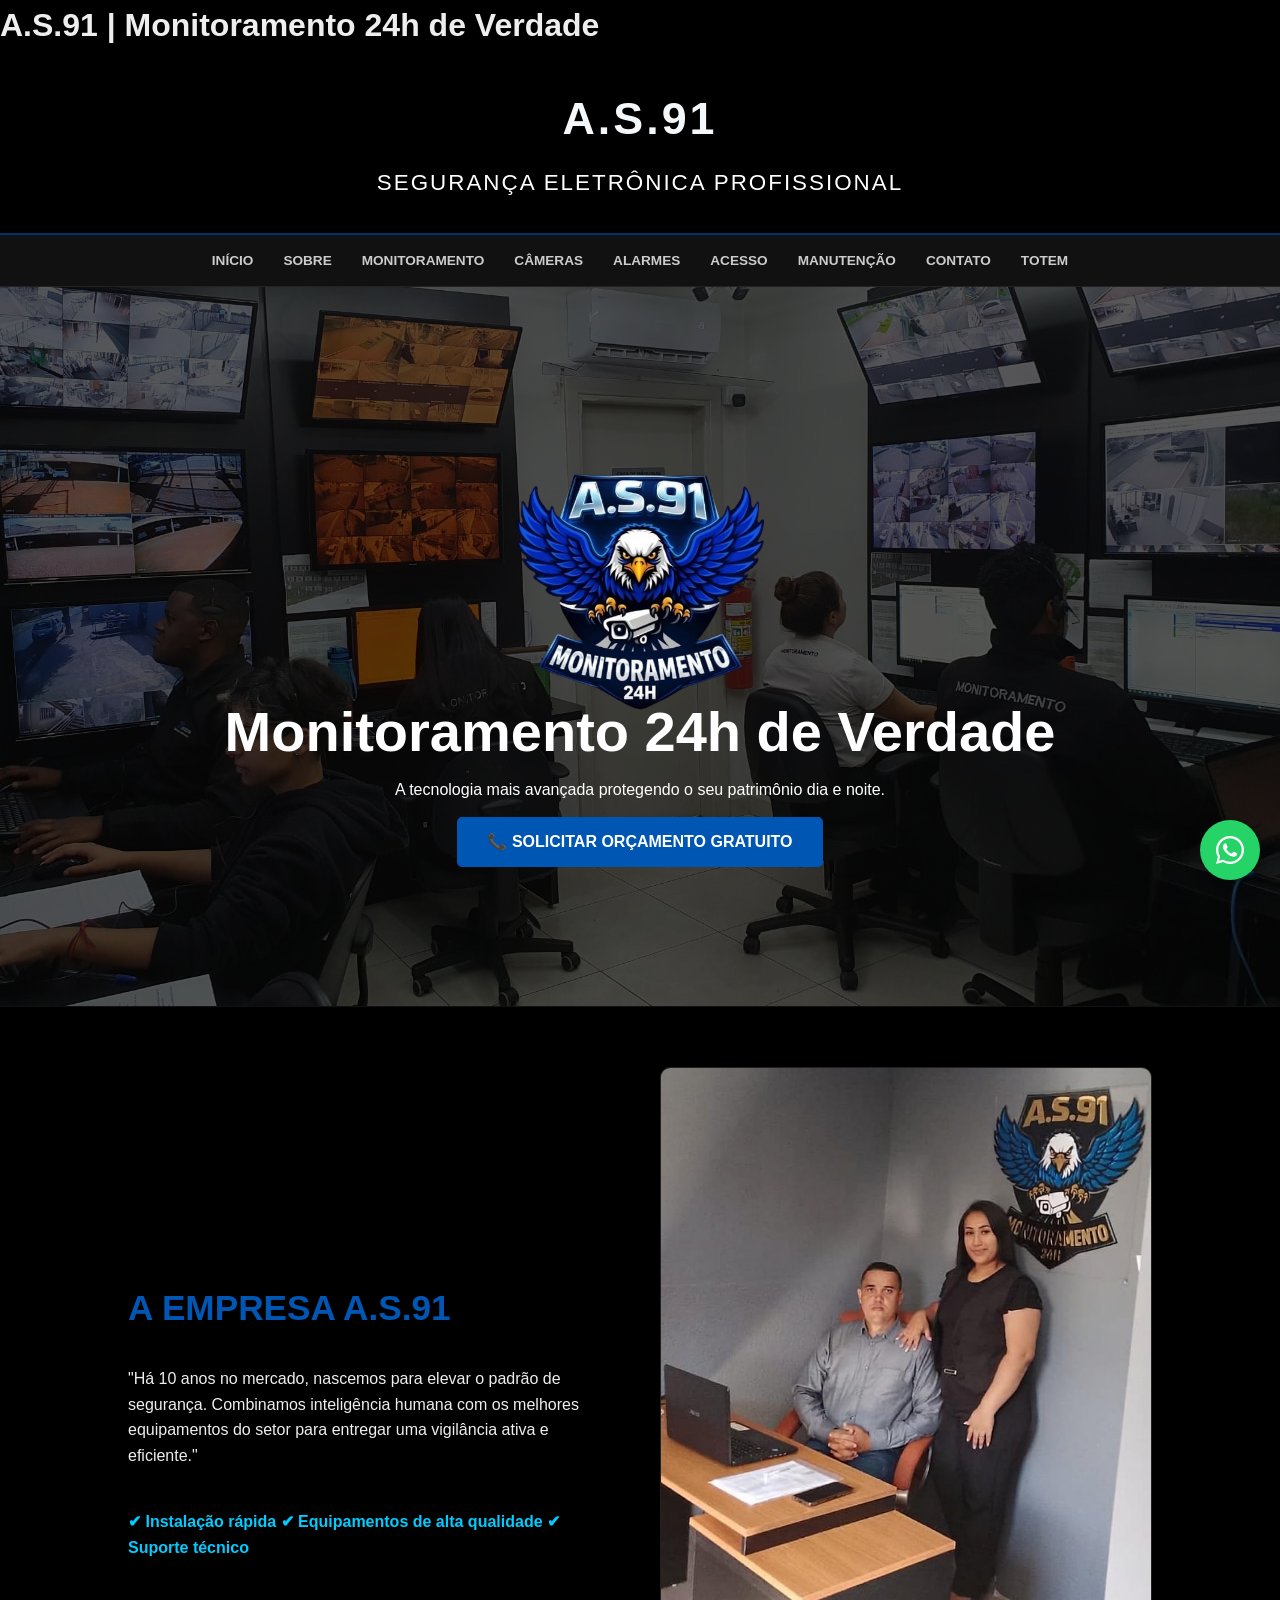
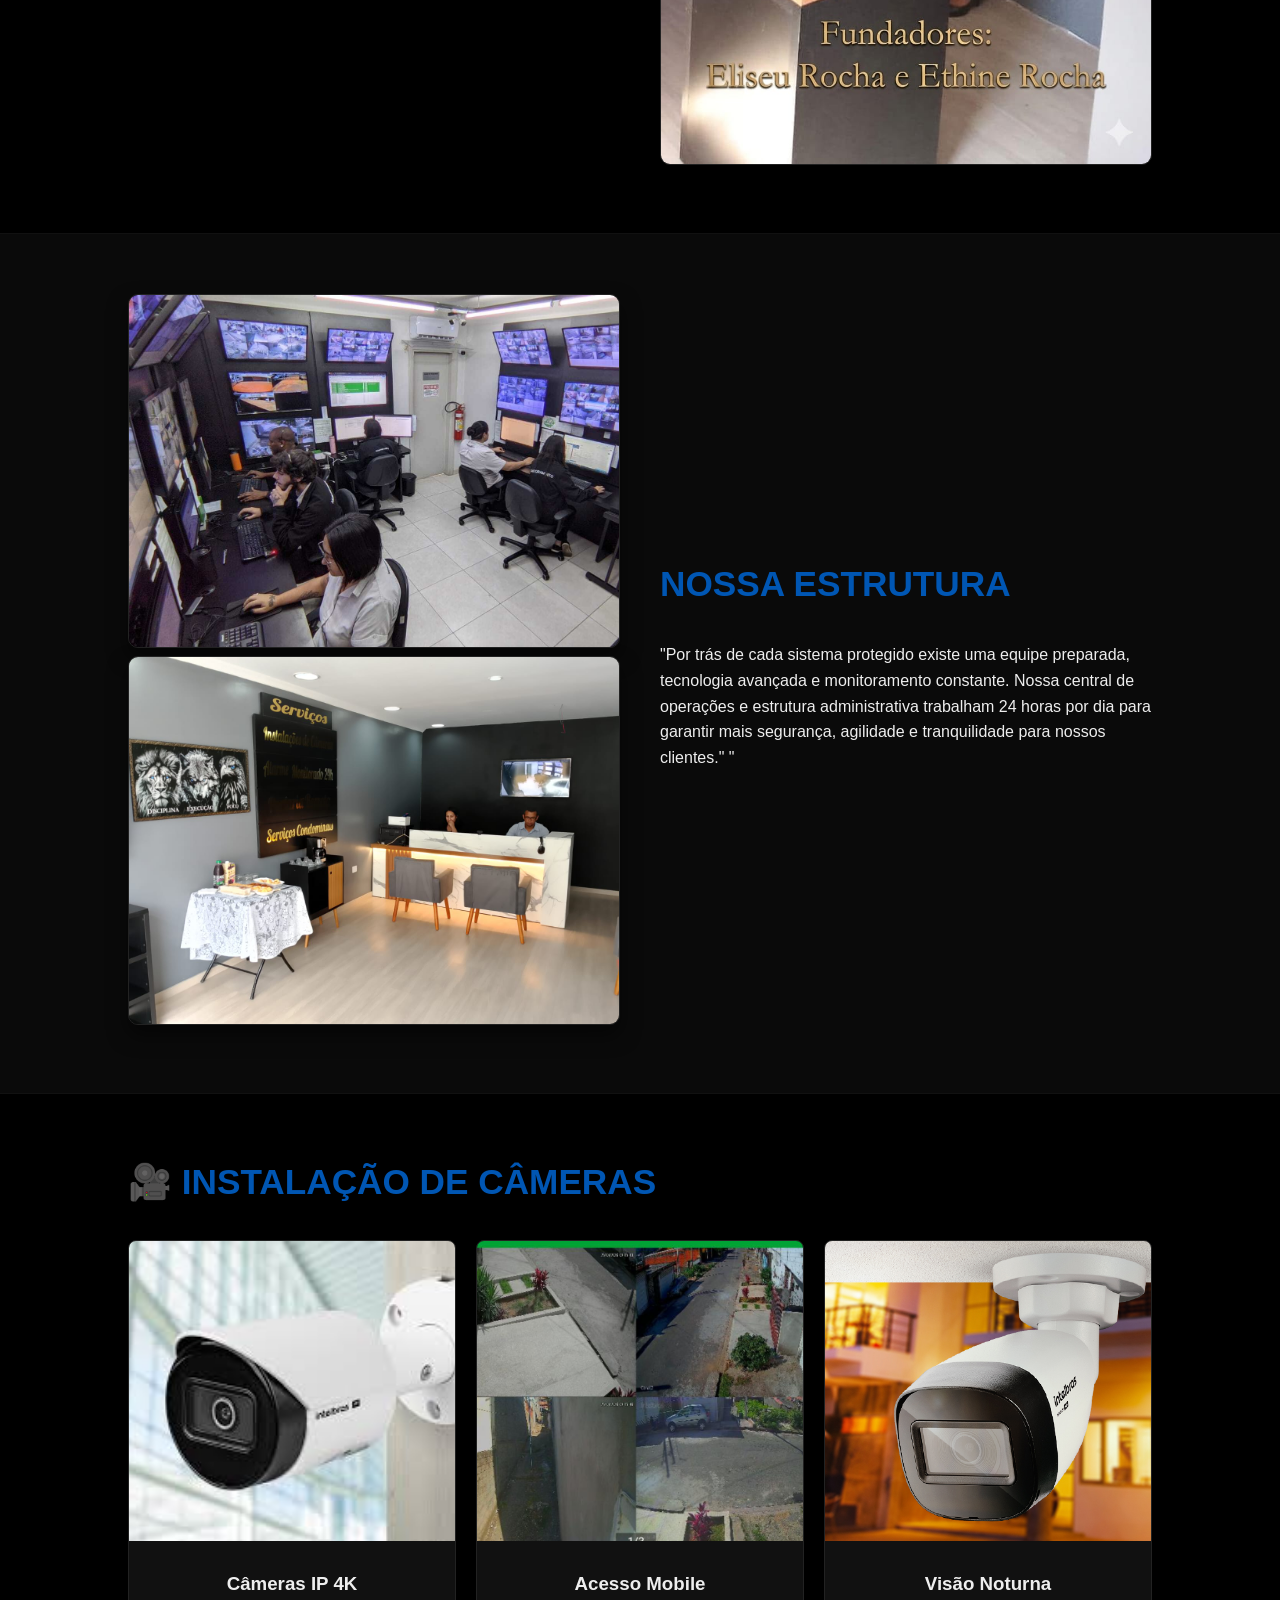
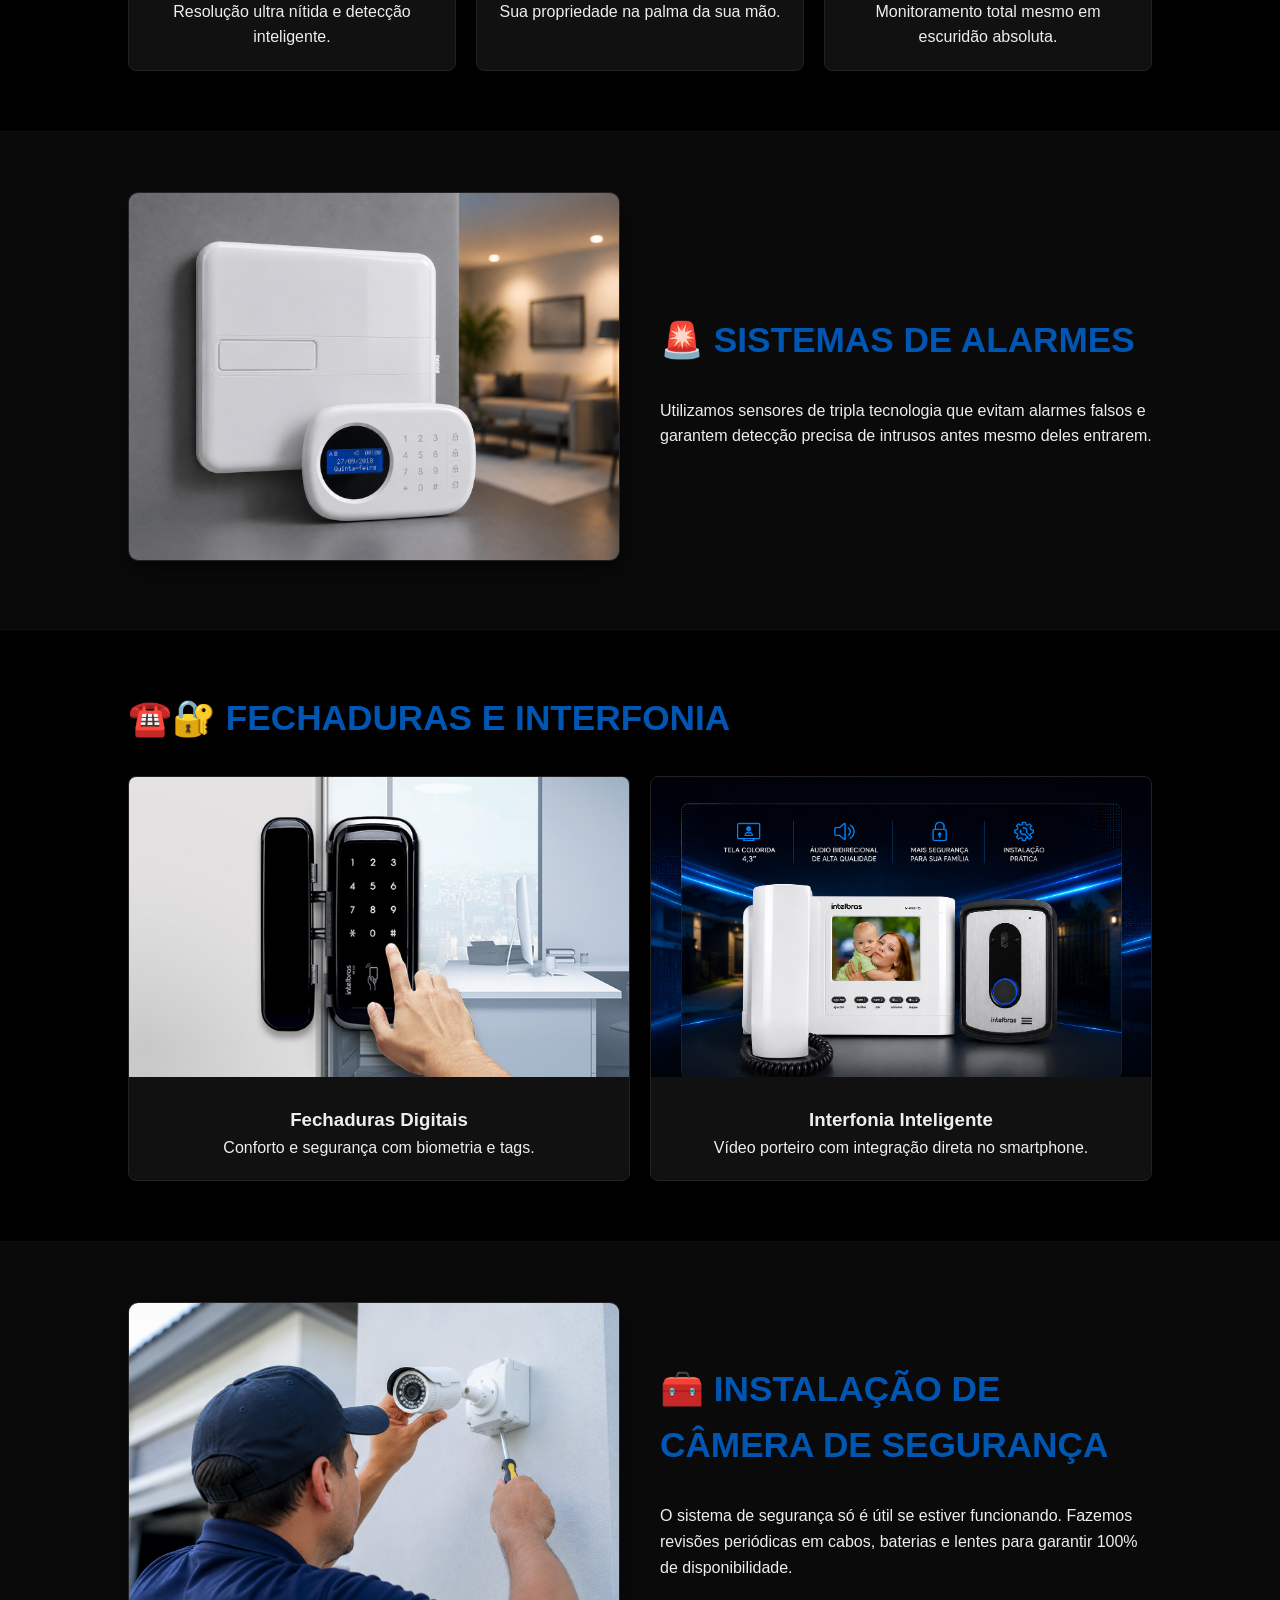
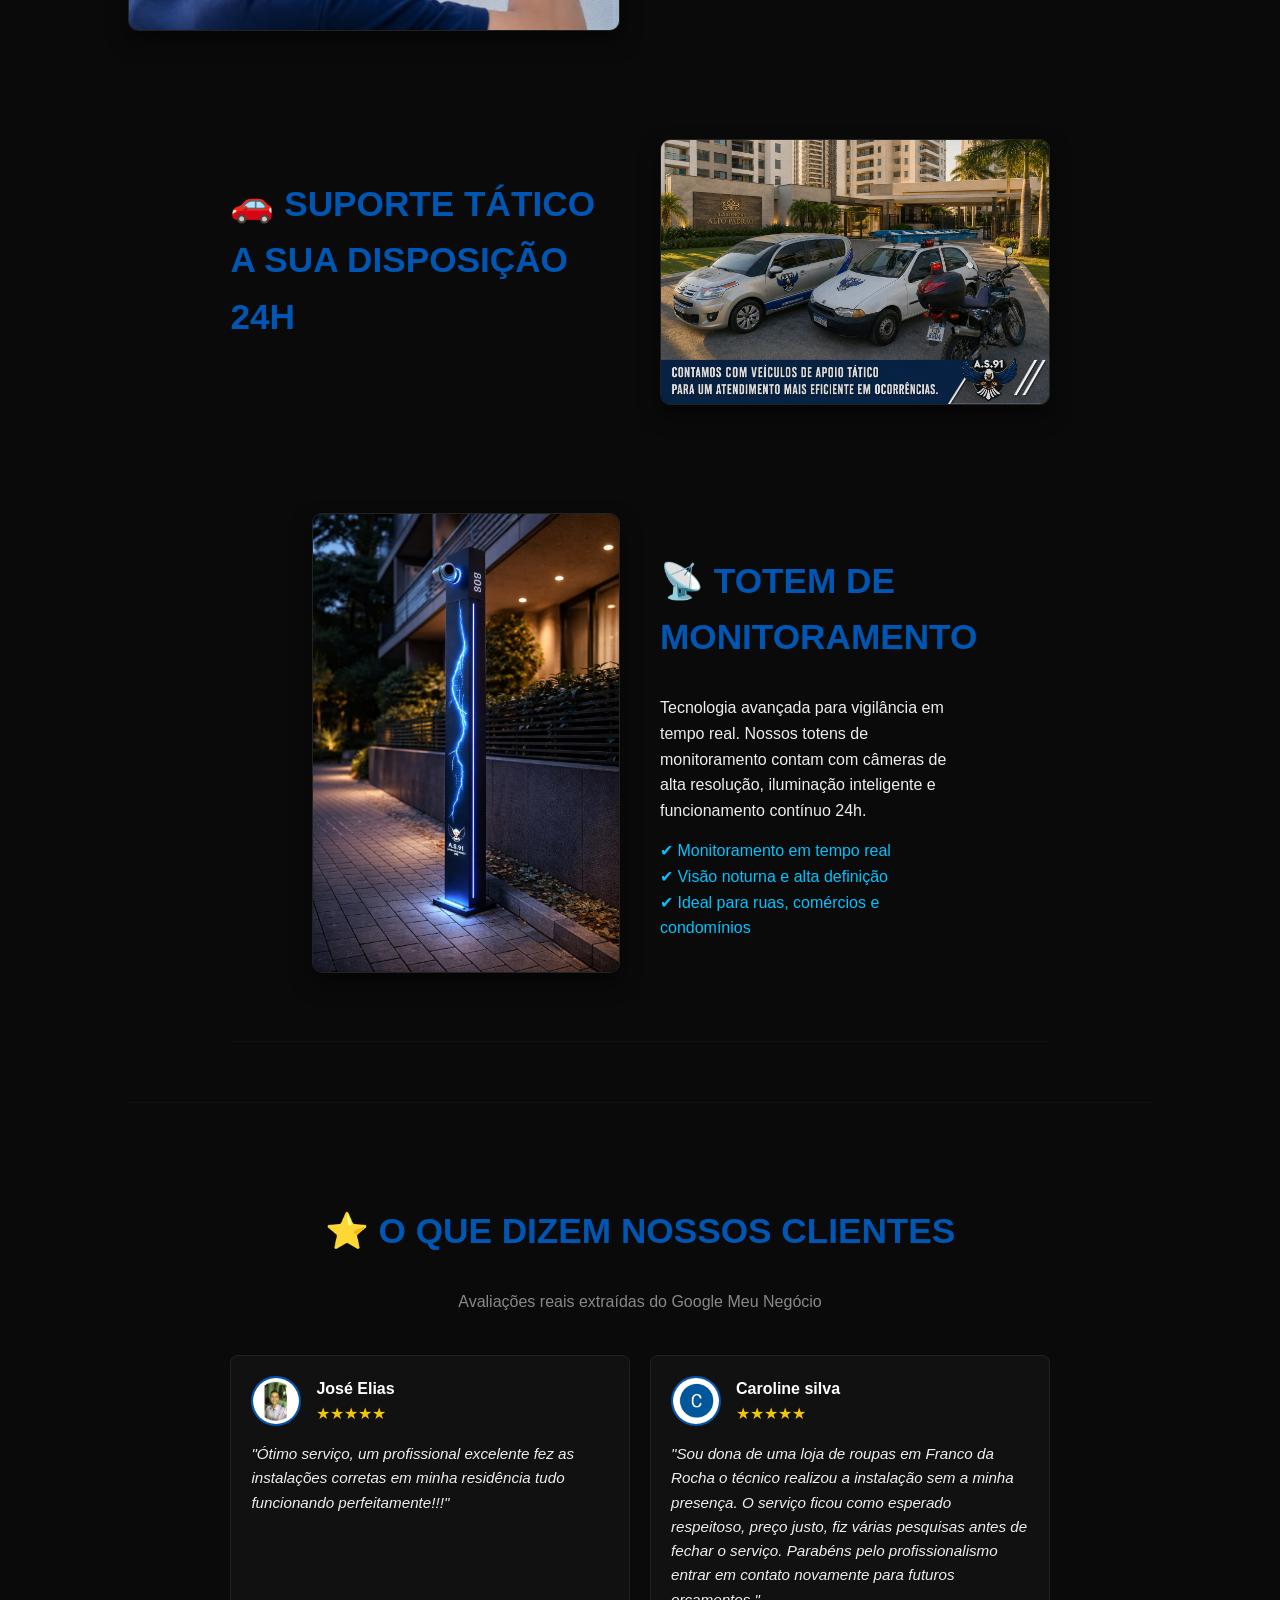
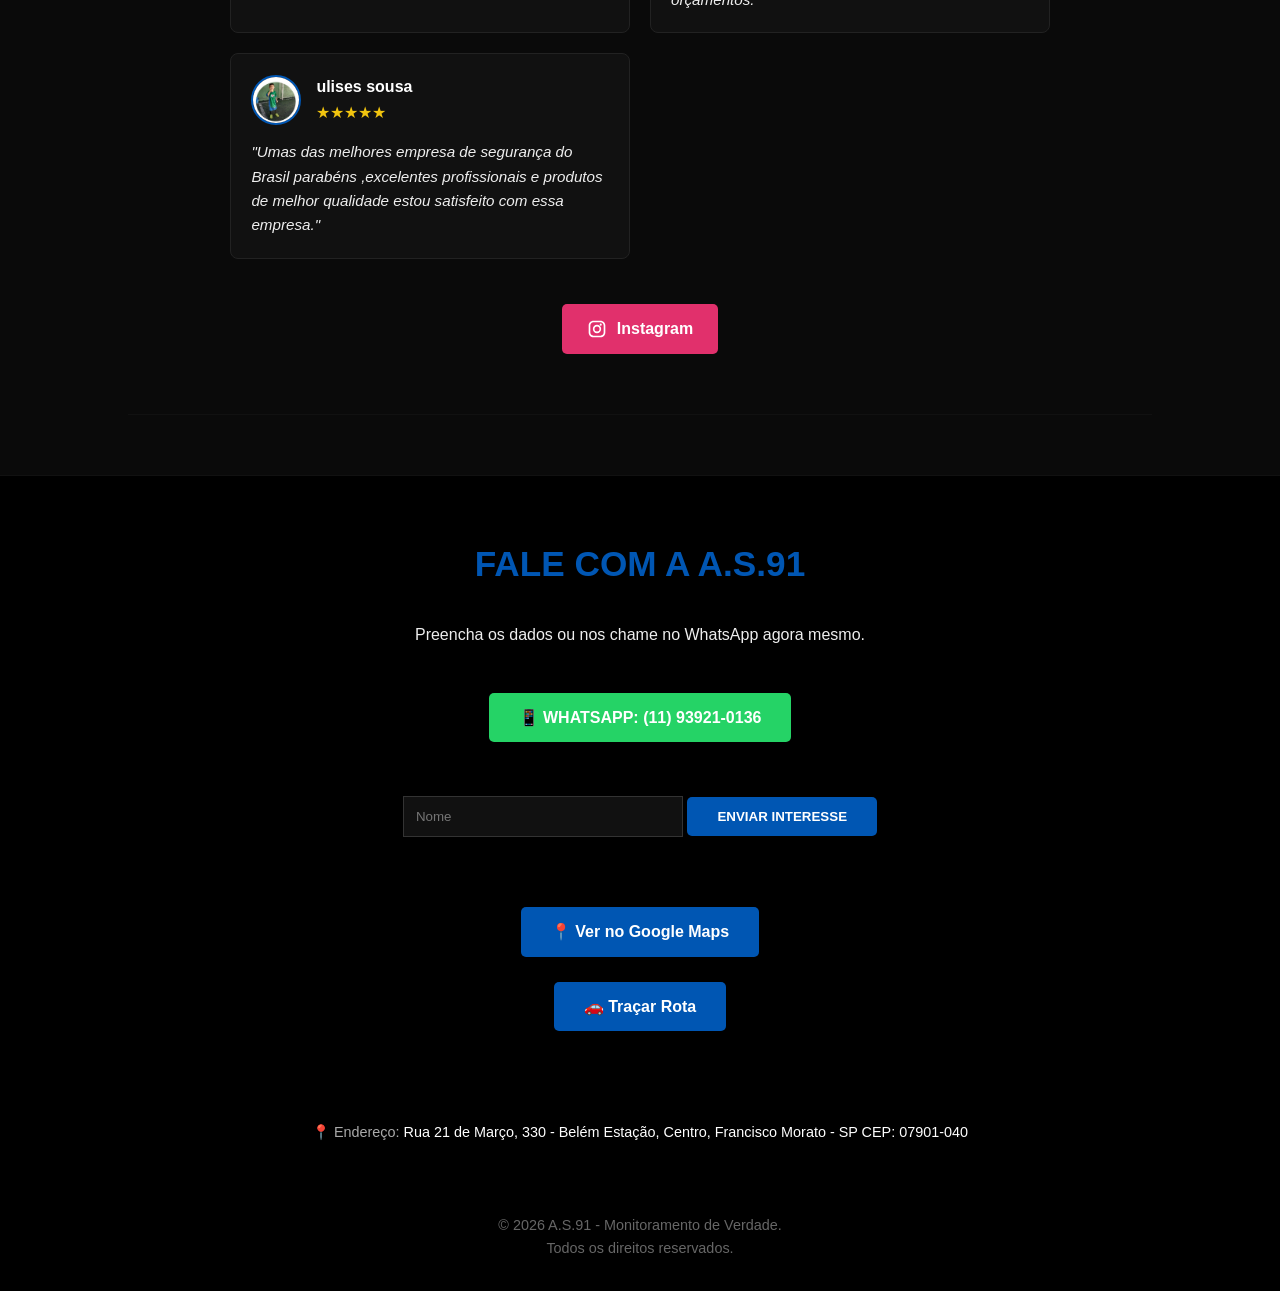
<file: index.html>
<!DOCTYPE html>
<html lang="pt-br">
<head>
    <meta charset="UTF-8">
    <meta name="viewport" content="width=device-width, initial-scale=1.0">
    <H1>A.S.91 | Monitoramento 24h de Verdade</H1>
    <link rel="icon" type="image/png" href="imagens/favicon.png.jpeg">
    <head>


    <style>
       
        .card img,
.flex-img img {
    transition: all 0.4s ease;
}

/* efeito ao passar o mouse */
.card img:hover,
.flex-img img:hover {
    transform: scale(1.06);
    filter: brightness(1.2) contrast(1.1);
    box-shadow: 0 20px 40px rgba(0, 86, 179, 0.4);
}
        /* Estilos Gerais - Paleta Preta e Azul Profundo */
        * { margin: 0; padding: 0; box-sizing: border-box; font-family: 'Segoe UI', Roboto, sans-serif; }
        body { line-height: 1.6; color: #eee; background-color: #000000; scroll-behavior: smooth; }
        header h2 {
    font-size: 2.8rem;
    color: #f4f8fa;
    font-weight: 800;
    letter-spacing: 3px;
    margin-bottom: 10px;
}

header h1 {
    font-size: 1.4rem;
    color: #ffffff;
    font-weight: 300;
    letter-spacing: 2px;
    text-transform: uppercase;
}
        
        /* Menu Estático (Não Fixo) */
        header { background: #000; color: white; padding: 2rem 5%; text-align: center; border-bottom: 2px solid #003366; }
        nav { background: #111; padding: 15px 0; text-align: center; border-bottom: 1px solid #222; }
        nav a { color: #ccc; margin: 0 15px; text-decoration: none; font-weight: bold; cursor: pointer; transition: 0.3s; text-transform: uppercase; font-size: 0.85rem; }
        nav a:hover { color: #0056b3; }
        .menu-toggle {
    display: none;
    color: white;
    font-size: 30px;
    cursor: pointer;
    padding: 10px;
}

.menu-links {
    display: flex;
    justify-content: center;
    flex-wrap: wrap;
}

@media (max-width: 768px) {

    .menu-toggle {
        display: block;
        text-align: center;
    }

    .menu-links {
        display: none;
        flex-direction: column;
        width: 100%;
        text-align: center;
    }

    .menu-links.active {
        display: flex;
    }

    .menu-links a {
        margin: 10px 0;
        display: block;
    }
}

        /* Estilo das Seções */
      section {
    padding: 60px 10%;
    border-bottom: 1px solid #111;
    overflow: hidden;
}
    
        h2 { margin-bottom: 30px; font-size: 2.2rem; color:#0056b3; text-transform: uppercase; }
        
        /* Layout de Imagens */
        .flex-container { display: flex; align-items: center; gap: 40px; flex-wrap: wrap; }
        .flex-text { flex: 1; min-width: 300px; }
        .flex-img { flex: 1; min-width: 300px; }
        .flex-img img { width: 100%; border-radius: 10px; box-shadow: 0 10px 20px rgba(0,0,0,0.5); border: 1px solid #222; }

        /* Hero */
.hero {
    background:
        linear-gradient(rgba(0, 0, 0, 0.8), rgba(58, 66, 66, 0.8));

    text-align: center;
    display: flex;
    flex-direction: column;
    justify-content: center;
    align-items: center;
    height: 70vh;
    color: white;
}

        .hero h1 {
    font-size: 3.5rem;
    color: #fff;
    margin-top: -40px;
}

        /* Grid de Cards */
        .grid { display: grid; grid-template-columns: repeat(auto-fit, minmax(280px, 1fr)); gap: 20px; margin-top: 30px; }
        .card { background: #111; border-radius: 8px; overflow: hidden; border: 1px solid #222; transition: 0.3s; }
        .card:hover { border-color: #0056b3; }
        .card img { width: 100%; height: 300px; object-fit: cover; }
        .card-content { padding: 20px; text-align: center; }

        .btn { background: #0056b3; color: white; padding: 12px 30px; border: none; border-radius: 5px; cursor: pointer; text-decoration: none; font-weight: bold; display: inline-block; margin-top: 15px; }
        
        footer { background: #000; color: #666; text-align: center; padding: 30px; font-size: 0.9rem; }
        .whatsapp-float {
    position: fixed;
    bottom: 20px;
    right: 20px;
    background: #25d366;
    width: 60px;
    height: 60px;
    border-radius: 50%;
    
    display: flex;
    align-items: center;
    justify-content: center;

    box-shadow: 0 5px 15px rgba(0,0,0,0.4);
    cursor: pointer;
    z-index: 999;
    
    transition: 0.3s;
}

.whatsapp-float:hover {
    transform: scale(1.1);
    background: #1ebe5d;
}
.logo-animado {
    width: 80%;
    max-width: 300px;
    height: auto;

    position: relative;
    top: 0p;

    animation: flutuar 3s ease-in-out infinite,
               brilho 2s infinite alternate;
}
@keyframes flutuar {
    0%,100% {
        transform: translateY(0);
    }
    50% {
        transform: translateY(-10px);
    }
}

@keyframes brilho {
    from {
        filter: drop-shadow(0 0 5px #0056b3);
    }
    to {
        filter: drop-shadow(0 0 20px #00c3ff);
    }
}
   @keyframes brilho {
    from {
        filter: drop-shadow(0 0 5px #0056b3);
    }
    to {
        filter: drop-shadow(0 0 20px #00c3ff);
    }
}
@keyframes flutuar {
    0%,100% {
        transform: translateY(0);
    }
    50% {
        transform: translateY(-10px);
    }
}

@keyframes brilho {
    from {
        filter: drop-shadow(0 0 5px #0056b3);
    }
    to {
        filter: drop-shadow(0 0 20px #00c3ff);
    }
}
.hero {
    position: relative;
    height: 80vh;
    overflow: hidden;
}

.hero-carousel {
    position: absolute;
    width: 100%;
    height: 100%;
    inset: 0;
}

.hero-carousel img {
    position: absolute;
    top: 0;
    left: 0;

    width: 100vw;
    height: 100%;

    object-fit: cover;
}
.hero-carousel img {
    opacity: 0;
    transition: opacity 1s ease-in-out;
}

.hero-carousel img.active {
    opacity: 1;
}

.hero::after {
    content: "";
    position: absolute;
    inset: 0;

    background: rgba(0,0,0,.65);

    z-index: 1;
}

.hero-content {
    position: relative;
    z-index: 2;

    height: 100%;

    display: flex;
    flex-direction: column;

    justify-content: center;
    align-items: center;

    text-align: center;
}
    </style>
</head>
<a href="https://wa.me/5511939210136?text=Olá,%20gostaria de uma%20cotação de sistemas de Monitoramento." 
   class="whatsapp-float" 
   target="_blank">

    <svg xmlns="http://www.w3.org/2000/svg" width="28" height="28" fill="white" viewBox="0 0 24 24">
        <path d="M20.52 3.48A11.94 11.94 0 0012.02 0C5.39 0 .02 5.37.02 12c0 2.11.55 4.17 1.6 5.99L0 24l6.18-1.61A11.98 11.98 0 0012.02 24c6.63 0 12-5.37 12-12 0-3.2-1.25-6.21-3.5-8.52zM12.02 22c-1.9 0-3.76-.5-5.4-1.45l-.39-.23-3.67.96.98-3.58-.25-.37A9.94 9.94 0 012.02 12c0-5.51 4.49-10 10-10 2.67 0 5.17 1.04 7.07 2.93A9.94 9.94 0 0122.02 12c0 5.51-4.49 10-10 10zm5.45-7.45c-.3-.15-1.77-.87-2.04-.97-.27-.1-.47-.15-.67.15-.2.3-.77.97-.95 1.17-.17.2-.35.22-.65.07-.3-.15-1.28-.47-2.44-1.5-.9-.8-1.5-1.78-1.68-2.08-.17-.3-.02-.46.13-.61.13-.13.3-.35.45-.52.15-.17.2-.3.3-.5.1-.2.05-.37-.02-.52-.07-.15-.67-1.62-.92-2.22-.24-.58-.49-.5-.67-.5h-.57c-.2 0-.52.07-.8.37-.27.3-1.05 1.03-1.05 2.5s1.08 2.88 1.23 3.08c.15.2 2.13 3.25 5.16 4.56.72.31 1.28.5 1.72.64.72.23 1.38.2 1.9.12.58-.09 1.77-.72 2.02-1.42.25-.7.25-1.3.17-1.42-.07-.12-.27-.2-.57-.35z"/>
    </svg>
</a>
<body>

    <header id="inicio">
        <h2>A.S.91</h2>
       <h1 style="color: #ffffff; letter-spacing: 2px;">SEGURANÇA ELETRÔNICA PROFISSIONAL </h1>
    </header>
<nav>
    <div class="menu-toggle" onclick="toggleMenu()">
        ☰
    </div>

    <div class="menu-links" id="menuLinks">
        <a onclick="scrollToSection('inicio')">Início</a>
        <a onclick="scrollToSection('sobre')">Sobre</a>
        <a onclick="scrollToSection('monitoramento')">Monitoramento</a>
        <a onclick="scrollToSection('cameras')">Câmeras</a>
        <a onclick="scrollToSection('alarmes')">Alarmes</a>
        <a onclick="scrollToSection('acesso')">Acesso</a>
        <a onclick="scrollToSection('manutencao')">Manutenção</a>
        <a onclick="scrollToSection('contato')">Contato</a>
        <a onclick="scrollToSection('Poste de monitoramento')">Totem</a>
    </div>
</nav>

 <section class="hero">

    <!-- Carrossel de fundo -->
    <div class="hero-carousel">
        <img src="imagens/carrosel/carrosel1.jpeg"active">
        <img src="imagens/carrosel/2.jpeg">
        <img src="imagens/carrosel/3.jpeg">
        <img src="imagens/carrosel/4.jpeg">
    </div>

    <!-- Conteúdo -->
    <div class="hero-content">

        <img src="imagens/logo....png"
             class="logo-animado"
             alt="Logo A.S.91">

        <h1>Monitoramento 24h de Verdade</h1>

        <p>
            A tecnologia mais avançada protegendo o seu patrimônio dia e noite.
        </p>

        <a onclick="scrollToSection('contato')" class="btn">
            📞 SOLICITAR ORÇAMENTO GRATUITO
        </a>

    </div>

</section>

    <section id="sobre">
        <div class="flex-container">
            <div class="flex-text">
                <h2>A Empresa A.S.91</h2>
                <p> "Há 10 anos no mercado, nascemos para elevar o padrão de segurança. Combinamos inteligência humana com os melhores equipamentos do setor para entregar uma vigilância ativa e eficiente."
                   
                </p>
                <br>
<p style="margin-top:15px; color:#00ccff; font-weight:bold;">
✔ Instalação rápida ✔ Equipamentos de alta qualidade ✔ Suporte técnico
</p>
            </div>
            <div class="flex-img">
                <img src="imagens/fundadores.jpeg" alt="Fundadores A.S.91">

            </div>
        </div>
    </section>

    <section id="monitoramento" style="background-color: #0a0a0a;">
        <div class="flex-container" style="flex-direction: row-reverse;">
            <div class="flex-text">
                <h2>Nossa estrutura</h2>
                <p> "Por trás de cada sistema protegido existe uma equipe preparada, tecnologia avançada e monitoramento constante. Nossa central de operações e estrutura administrativa trabalham 24 horas por dia para garantir mais segurança, agilidade e tranquilidade para nossos clientes."
"</p>
                
            </div>
            <div class="flex-img">
                <img src="imagens/24h.jpeg" alt="Central de Monitoramento">

                <img src="imagens/escritorio.jpeg" alt="Central de Monitoramento">
            </div>
        </div>
    </section>

    <section id="cameras">
        <h2>🎥 Instalação de Câmeras</h2>
        <div class="grid">
            <div class="card">
                <img src="imagens/camera ip.jfif" alt="Câmera IP">
                <div class="card-content"><h3>Câmeras IP 4K</h3><p>Resolução ultra nítida e detecção inteligente.</p></div>
            </div>
            <div class="card">
                <img src="imagens/jp4.png" alt="Acesso Remoto">
                <div class="card-content"><h3>Acesso Mobile</h3><p>Sua propriedade na palma da sua mão.</p></div>
            </div>
            <div class="card">
                <img src="imagens/infravermelho.jpg" alt="Infravermelho">
                <div class="card-content"><h3>Visão Noturna</h3><p>Monitoramento total mesmo em escuridão absoluta.</p></div>
            </div>
        </div>
    </section>

    <section id="alarmes" style="background-color: #0a0a0a;">
        <div class="flex-container">
            <div class="flex-img">
                <img src="imagens/alarme.png" alt="Sistema de Alarme">
            </div>
            <div class="flex-text">
                <h2>🚨 Sistemas de Alarmes</h2>
                <p>Utilizamos sensores de tripla tecnologia que evitam alarmes falsos e garantem detecção precisa de intrusos antes mesmo deles entrarem.</p>
            </div>
        </div>
    </section>

    <section id="acesso">
        <h2>☎️🔐 Fechaduras e Interfonia</h2>
        <div class="grid">
            <div class="card">
                <img src="imagens/AF-Fechadura-FR-400-700x478px.jpg" alt="Fechadura Digital">
                <div class="card-content"><h3>Fechaduras Digitais</h3><p>Conforto e segurança com biometria e tags.</p></div>
            </div>
            <div class="card">
                <img src="imagens/intefone.png" alt="Interfonia">
                <div class="card-content"><h3>Interfonia Inteligente</h3><p>Vídeo porteiro com integração direta no smartphone.</p></div>
            </div>
        </div>
    </section>

    <section id="manutencao" style="background-color: #0a0a0a;">
        <div class="flex-container" style="flex-direction: row-reverse;">
            <div class="flex-text">
                <h2>🧰 Instalação de câmera de segurança</h2>
                <p>O sistema de segurança só é útil se estiver funcionando. Fazemos revisões periódicas em cabos, baterias e lentes para garantir 100% de disponibilidade.</p>
            </div>
            <div class="flex-img">
                <img src="imagens/instalação.png" alt="Manutenção Técnica">
            </div>
           <section id="estrutura" style="background-color: #0a0a0a;">
    <div class="flex-container">
        
        <div class="flex-text">
           <h2>🚗 Suporte tático<br>
a sua disposição 24h</h2>
        </div>

        <div class="flex-img">
            <img src="imagens/frota.jpeg" alt="Veículo da empresa">
        </div>
<section id="totem" style="background-color: #0a0a0a;">
    <div class="flex-container">

        <div class="flex-img">
            <img src="imagens/poste.jpeg" alt="Totem de monitoramento com câmeras">
        </div>

        <div class="flex-text">
            <h2>📡 Totem de Monitoramento</h2>
            
            <p>
                Tecnologia avançada para vigilância em tempo real. Nossos totens de monitoramento 
                contam com câmeras de alta resolução, iluminação inteligente e funcionamento contínuo 24h.
            </p>

            <p style="margin-top:15px; color:#00c3ff;">
                ✔ Monitoramento em tempo real <br>
                ✔ Visão noturna e alta definição <br>
                ✔ Ideal para ruas, comércios e condomínios
            </p>
        </div>

    </div>
</section>
    </div>
</section>
   <section id="depoimentos" style="background-color: #0a0a0a;">
        <h2 style="text-align: center;">⭐ O QUE DIZEM NOSSOS CLIENTES</h2>
        <p style="text-align: center; color: #888; margin-bottom: 40px;">Avaliações reais extraídas do Google Meu Negócio</p>
        
        <div class="grid">
            <div class="card" style="padding: 20px; text-align: left; background: #111;">
                <div style="display: flex; align-items: center; gap: 15px; margin-bottom: 15px;">
                    <img src="imagens/prim.1.jpeg" alt="Foto do Cliente" style="width: 50px; height: 50px; border-radius: 50%; object-fit: cover; border: 2px solid #0056b3;">
                    <div>
                        <strong style="color: #fff; display: block;">José Elias</strong>
                        <span style="color: #f1c40f;">★★★★★</span>
                    </div>
                </div>
                <p style="font-style: italic; font-size: 0.95rem;">"Ótimo serviço, um profissional excelente fez as instalações corretas em minha residência tudo funcionando perfeitamente!!!"</p>
            </div>

            <div class="card" style="padding: 20px; text-align: left; background: #111;">
                <div style="display: flex; align-items: center; gap: 15px; margin-bottom: 15px;">
                    <img src="imagens/segundo2.jpeg" alt="Foto do Cliente" style="width: 50px; height: 50px; border-radius: 50%; object-fit: cover; border: 2px solid #0056b3;">
                    <div>
                        <strong style="color: #fff; display: block;">Caroline silva</strong>
                        <span style="color: #f1c40f;">★★★★★</span>
                    </div>
                </div>
                <p style="font-style: italic; font-size: 0.95rem;">"Sou dona de uma loja de roupas em Franco da Rocha o técnico realizou a instalação sem a minha presença. 
O serviço ficou como esperado respeitoso, preço justo, fiz várias pesquisas antes de fechar o serviço. Parabéns pelo profissionalismo entrar em contato novamente para futuros orçamentos."</p>
            </div>

            <div class="card" style="padding: 20px; text-align: left; background: #111;">
                <div style="display: flex; align-items: center; gap: 15px; margin-bottom: 15px;">
                    <img src="imagens/terceira3.jpeg" alt="Foto do Cliente" style="width: 50px; height: 50px; border-radius: 50%; object-fit: cover; border: 2px solid #0056b3;">
                    <div>
                        <strong style="color: #fff; display: block;">ulises sousa</strong>
                        <span style="color: #f1c40f;">★★★★★</span>
                    </div>
                </div>
                <p style="font-style: italic; font-size: 0.95rem;">"Umas das melhores empresa de segurança do Brasil parabéns ,excelentes profissionais e produtos de melhor qualidade estou satisfeito com essa empresa."</p>
            </div>
            
        </div>
        <br>
        <div style="text-align: center; margin-top: 20px;">
    <a href="https://www.instagram.com/aguiasalmos91/" target="_blank" 
       style="display:inline-flex; align-items:center; gap:10px; background:#E1306C; color:white; padding:12px 25px; border-radius:5px; text-decoration:none; font-weight:bold;">
        
        <!-- Ícone Instagram SVG -->
        <svg xmlns="http://www.w3.org/2000/svg" width="20" height="20" fill="white" viewBox="0 0 24 24">
            <path d="M7.75 2C4.57 2 2 4.57 2 7.75v8.5C2 19.43 4.57 22 7.75 22h8.5C19.43 22 22 19.43 22 16.25v-8.5C22 4.57 19.43 2 16.25 2h-8.5zm0 2h8.5C18.22 4 20 5.78 20 7.75v8.5C20 18.22 18.22 20 16.25 20h-8.5C5.78 20 4 18.22 4 16.25v-8.5C4 5.78 5.78 4 7.75 4zm8.75 1.5a1.25 1.25 0 110 2.5 1.25 1.25 0 010-2.5zM12 7a5 5 0 100 10 5 5 0 000-10zm0 2a3 3 0 110 6 3 3 0 010-6z"/>
        </svg>

        Instagram
    </a>
</div>
    </section>

   </section>

<section id="contato" style="text-align: center; border-bottom: none;">
    <h2>Fale com a A.S.91</h2>
    <p>Preencha os dados ou nos chame no WhatsApp agora mesmo.</p>

    <div style="margin-top: 30px;">
        <a href="https://wa.me/5511939210136" target="_blank" class="btn" style="background-color: #25d366;">
            📱 WHATSAPP: (11) 93921-0136
        </a>
    </div>

    <form style="margin-top: 40px;">
        <input type="text" placeholder="Nome" style="padding: 12px; width: 280px; background: #111; border: 1px solid #333; color: white;">
        <button type="button" class="btn">ENVIAR INTERESSE</button>
    </form>

    <!-- BLOCO CENTRALIZADO -->
    <div style="margin-top:40px; display:flex; flex-direction:column; align-items:center;">

        <!-- BOTÃO MAPA -->
        <div style="margin-top:15px;">
            <a href="https://www.google.com/maps/search/?api=1&query=Rua+21+de+Março+330+Belém+Estação+Centro+Francisco+Morato+SP" 
               target="_blank" 
               class="btn">
               📍 Ver no Google Maps
            </a>
        </div>

        <!-- BOTÃO ROTA -->
        <div style="margin-top:10px;">
            <a href="https://www.google.com/maps/dir/?api=1&destination=Rua+21+de+Março+330+Francisco+Morato+SP" 
               target="_blank" 
               class="btn">
               🚗 Traçar Rota
            </a>
        </div>

    </div>
</section>

 <footer style="background:#000; color:#aaa; text-align:center; padding:30px;">

    <p style="margin-bottom:10px;">
        📍 Endereço: <span style="color:#fff;">  Rua 21 de Março, 330 - Belém Estação, Centro, Francisco Morato - SP CEP: 07901-040 </span>
    </p>

</footer>
    
   

    <footer>
        <p>&copy; 2026 A.S.91 - Monitoramento de Verdade. </p>
            <p>Todos os direitos reservados.</p>
    </footer>

    <script>
function scrollToSection(sectionId) {
    const element = document.getElementById(sectionId);

    if (element) {
        window.scrollTo({
            top: element.offsetTop,
            behavior: 'smooth'
        });
    }

    document.getElementById("menuLinks").classList.remove("active");
}

function toggleMenu() {
    document.getElementById("menuLinks").classList.toggle("active");
}
</script>
<script>

window.onload = function() {

    let slides =
    document.querySelectorAll('.hero-carousel img');

    let current = 0;

    slides[0].classList.add('active');

    setInterval(function(){

        slides[current].classList.remove('active');

        current = (current + 1) % slides.length;

        slides[current].classList.add('active');

    }, 3000);

}

</script>
</body>
</html>
</file>
